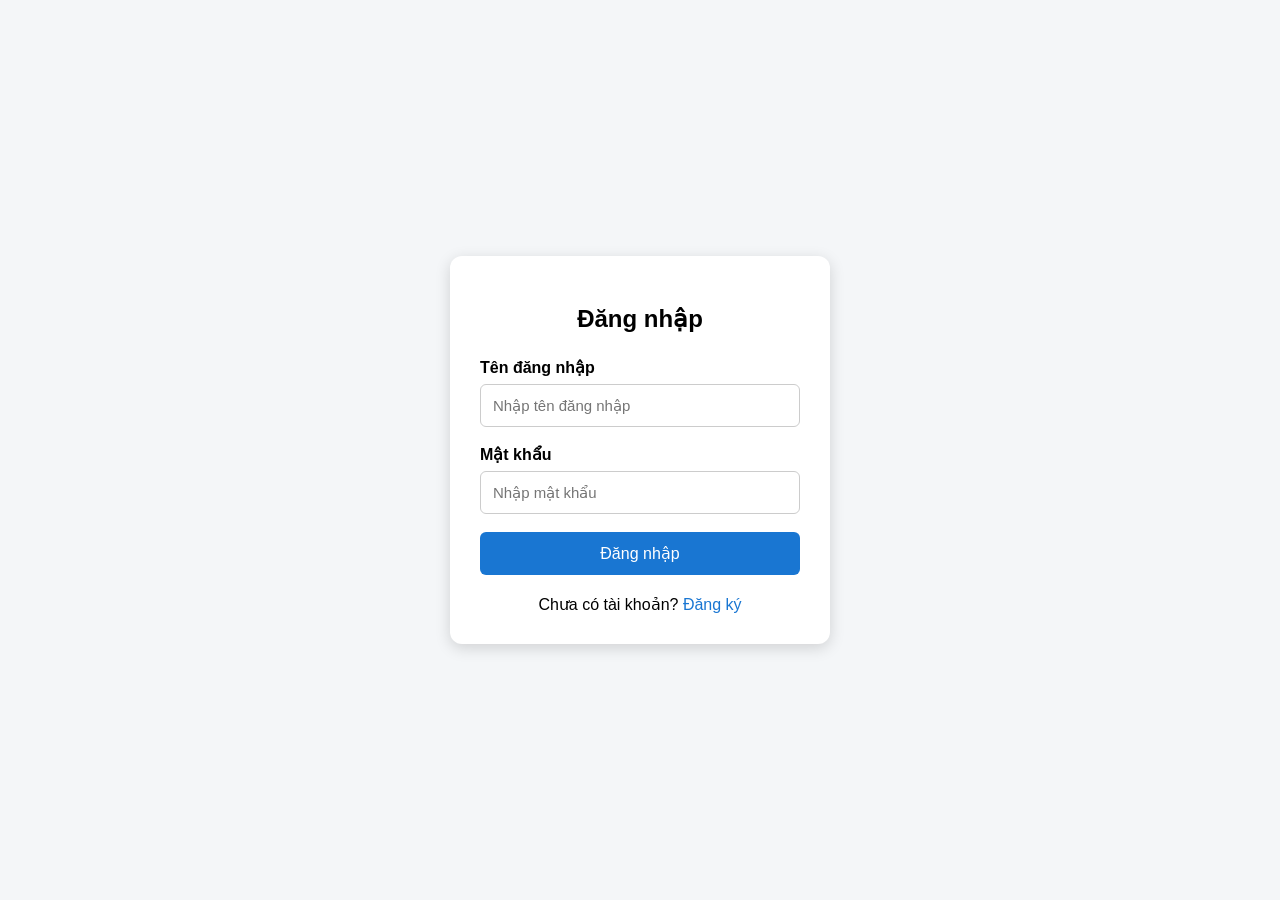
<file: thuvien/src/main/frontend/static/login.html>
<!DOCTYPE html>

<html lang="vi">

<head>

    <meta charset="UTF-8">

    <meta name="viewport" content="width=device-width, initial-scale=1.0">

    <title>Đăng nhập - Thư viện</title>

    <style>

        * {
            box-sizing: border-box;
        }

        body {
            margin: 0;
            font-family: Arial, sans-serif;
            background: #f4f6f8;

            display: flex;
            justify-content: center;
            align-items: center;

            min-height: 100vh;
        }

        .login-box {
            width: 380px;

            background: white;

            padding: 30px;

            border-radius: 12px;

            box-shadow: 0 4px 15px rgba(0, 0, 0, 0.15);
        }

        h2 {
            text-align: center;

            margin-bottom: 25px;
        }

        .form-group {
            margin-bottom: 18px;
        }

        label {
            display: block;

            margin-bottom: 7px;

            font-weight: bold;
        }

        input {
            width: 100%;

            padding: 12px;

            border: 1px solid #ccc;

            border-radius: 6px;

            font-size: 15px;
        }

        input:focus {
            outline: none;

            border-color: #1976d2;
        }

        button {
            width: 100%;

            padding: 12px;

            border: none;

            border-radius: 6px;

            background: #1976d2;

            color: white;

            font-size: 16px;

            cursor: pointer;
        }

        button:hover {
            background: #125ca1;
        }

        .register {
            text-align: center;

            margin-top: 20px;
        }

        .register a {
            color: #1976d2;

            text-decoration: none;
        }

        #message {
            text-align: center;

            margin-top: 15px;

            font-weight: bold;
        }

    </style>

</head>

<body>

    <div class="login-box">

        <h2>Đăng nhập</h2>

        <form id="loginForm">

            <div class="form-group">

                <label>Tên đăng nhập</label>

                <input
                    type="text"
                    id="username"
                    placeholder="Nhập tên đăng nhập"
                    required
                >

            </div>

            <div class="form-group">

                <label>Mật khẩu</label>

                <input
                    type="password"
                    id="password"
                    placeholder="Nhập mật khẩu"
                    required
                >

            </div>

            <button type="submit">
                Đăng nhập
            </button>

        </form>

        <div id="message"></div>

        <div class="register">

            Chưa có tài khoản?

            <a href="/register.html">
                Đăng ký
            </a>

        </div>

    </div>


    <script>

        document.getElementById("loginForm")
            .addEventListener("submit", async function(event) {

                event.preventDefault();


                const username =
                    document.getElementById("username").value;

                const password =
                    document.getElementById("password").value;


                try {

                    const response = await fetch("/api/auth/login", {

                        method: "POST",

                        headers: {
                            "Content-Type": "application/json"
                        },

                        body: JSON.stringify({

                            username: username,

                            password: password

                        })

                    });


                    const data = await response.json();


                    if (data.success) {

                        // Lưu thông tin đăng nhập
                        localStorage.setItem(
                            "username",
                            data.username
                        );

                        localStorage.setItem(
                            "role",
                            data.role
                        );


                        // Đăng nhập thành công
                        window.location.href = "/index.html";

                    } else {

                        // Đăng nhập thất bại
                        document.getElementById("message").innerText =
                            data.message;

                    }


                } catch (error) {

                    document.getElementById("message").innerText =
                        "Không thể kết nối đến server";

                }

            });

    </script>

</body>

</html>
</file>
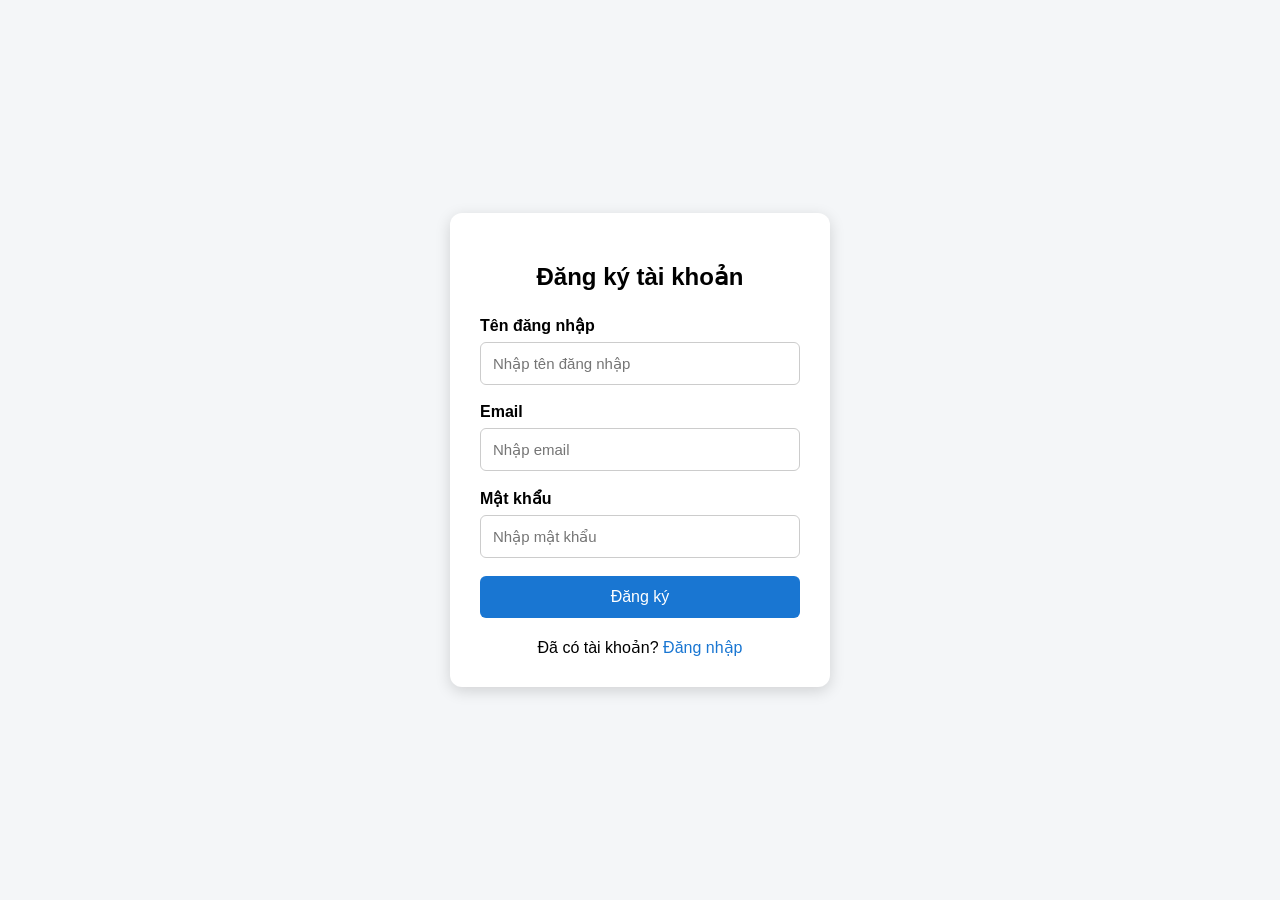
<file: thuvien/src/main/frontend/static/register.html>
<!DOCTYPE html>
<html lang="vi">

<head>

    <meta charset="UTF-8">

    <meta name="viewport" content="width=device-width, initial-scale=1.0">

    <title>Đăng ký - Thư viện</title>

    <style>

        * {
            box-sizing: border-box;
        }

        body {
            margin: 0;
            font-family: Arial, sans-serif;
            background: #f4f6f8;

            display: flex;
            justify-content: center;
            align-items: center;

            min-height: 100vh;
        }

        .register-box {
            width: 380px;

            background: white;

            padding: 30px;

            border-radius: 12px;

            box-shadow: 0 4px 15px rgba(0, 0, 0, 0.15);
        }

        h2 {
            text-align: center;
            margin-bottom: 25px;
        }

        .form-group {
            margin-bottom: 18px;
        }

        label {
            display: block;
            margin-bottom: 7px;
            font-weight: bold;
        }

        input {
            width: 100%;
            padding: 12px;

            border: 1px solid #ccc;
            border-radius: 6px;

            font-size: 15px;
        }

        input:focus {
            outline: none;
            border-color: #1976d2;
        }

        button {
            width: 100%;

            padding: 12px;

            border: none;
            border-radius: 6px;

            background: #1976d2;
            color: white;

            font-size: 16px;
            cursor: pointer;
        }

        button:hover {
            background: #125ca1;
        }

        .login {
            text-align: center;
            margin-top: 20px;
        }

        .login a {
            color: #1976d2;
            text-decoration: none;
        }

        #message {
            text-align: center;
            margin-top: 15px;
            font-weight: bold;
        }

    </style>

</head>


<body>

    <div class="register-box">

        <h2>Đăng ký tài khoản</h2>

        <form id="registerForm">

            <div class="form-group">

                <label>Tên đăng nhập</label>

                <input
                    type="text"
                    id="username"
                    placeholder="Nhập tên đăng nhập"
                    required
                >

            </div>


            <div class="form-group">

                <label>Email</label>

                <input
                    type="email"
                    id="email"
                    placeholder="Nhập email"
                    required
                >

            </div>


            <div class="form-group">

                <label>Mật khẩu</label>

                <input
                    type="password"
                    id="password"
                    placeholder="Nhập mật khẩu"
                    required
                >

            </div>


            <button type="submit">
                Đăng ký
            </button>

        </form>


        <div id="message"></div>


        <div class="login">

            Đã có tài khoản?

            <a href="/login.html">
                Đăng nhập
            </a>

        </div>

    </div>


    <script>

        document
            .getElementById("registerForm")
            .addEventListener("submit", async function(event) {

                event.preventDefault();


                const username =
                    document.getElementById("username").value;

                const email =
                    document.getElementById("email").value;

                const password =
                    document.getElementById("password").value;


                const message =
                    document.getElementById("message");


                try {

                    const response = await fetch(
                        "/api/auth/register",
                        {
                            method: "POST",

                            headers: {
                                "Content-Type": "application/json"
                            },

                            body: JSON.stringify({
                                username: username,
                                email: email,
                                password: password
                            })
                        }
                    );


                    const data = await response.json();


                    if (data.success) {

                        message.innerText =
                            "Đăng ký thành công!";

                        message.style.color = "green";


                        setTimeout(function() {

                            window.location.href =
                                "/login.html";

                        }, 1000);

                    } else {

                        message.innerText =
                            data.message || "Đăng ký thất bại";

                        message.style.color = "red";

                    }


                } catch (error) {

                    console.error(error);

                    message.innerText =
                        "Không thể kết nối đến server";

                    message.style.color = "red";

                }

            });

    </script>

</body>

</html>
</file>
